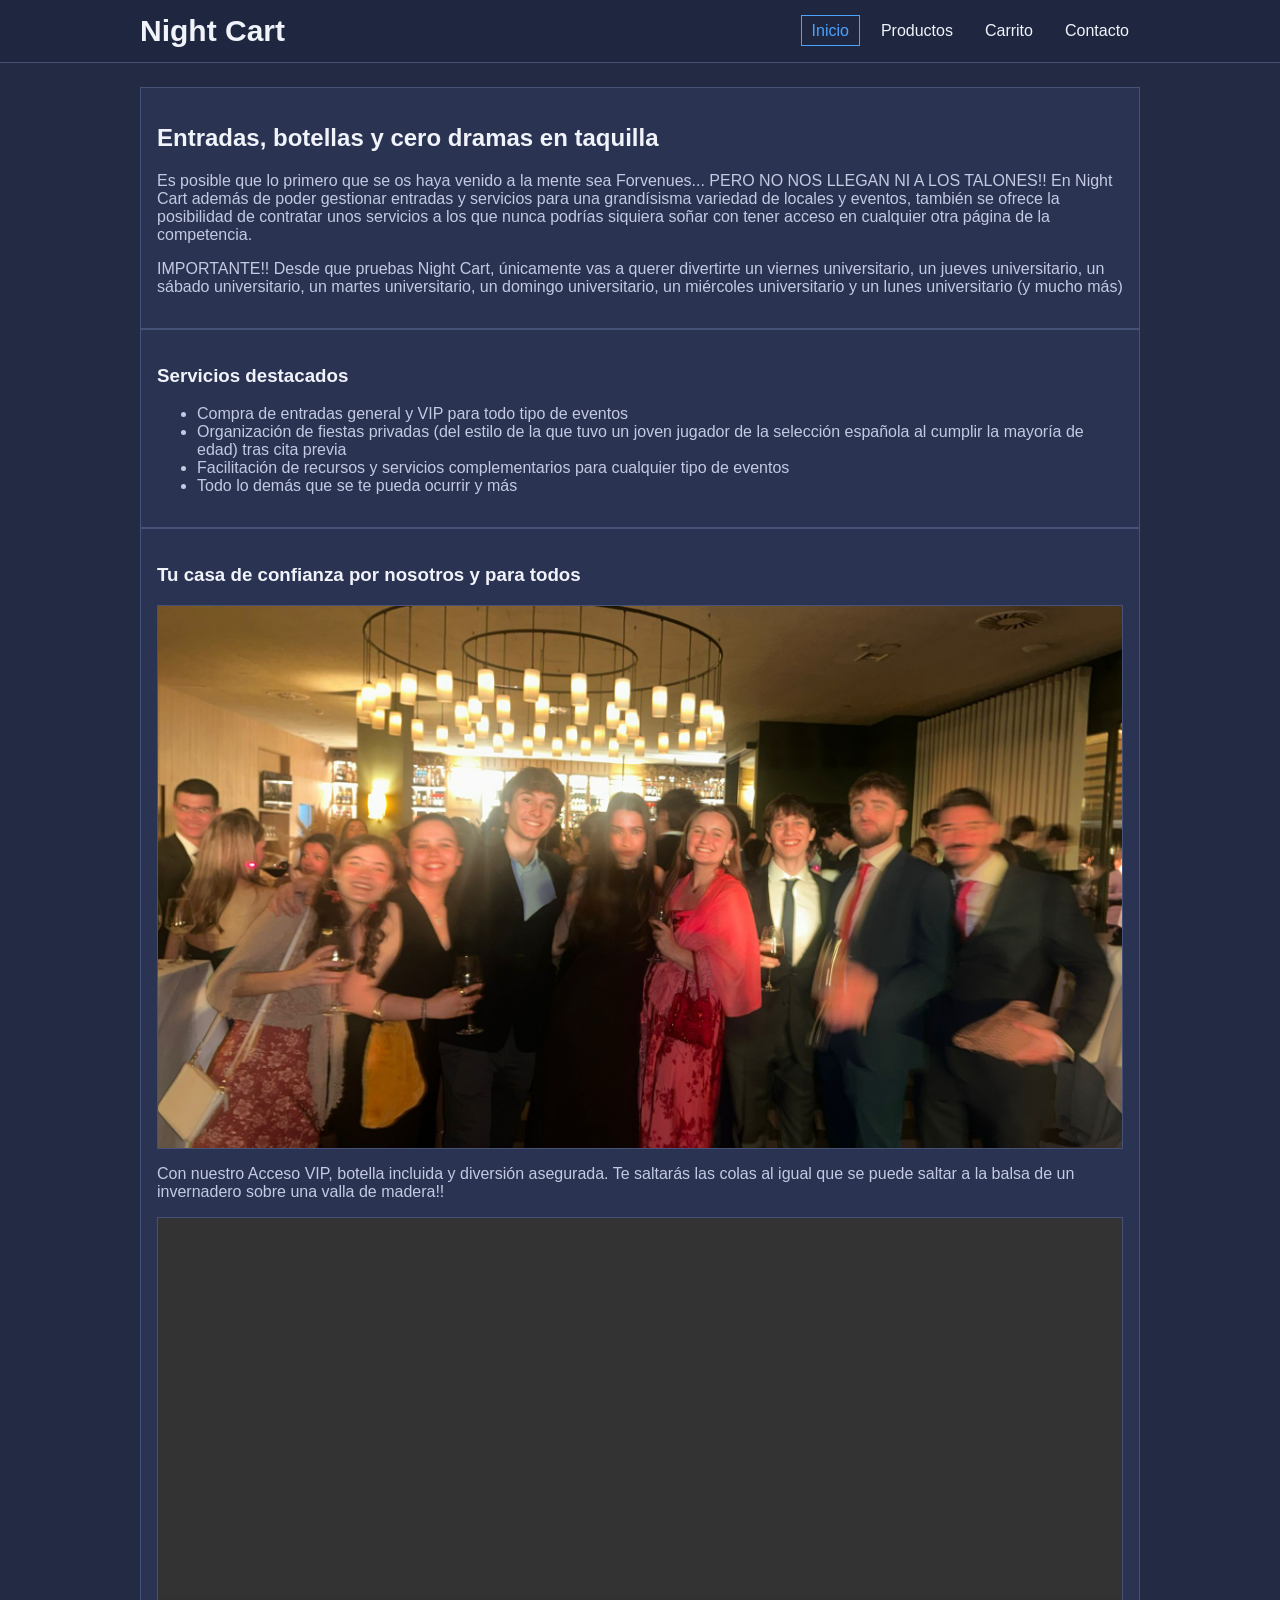
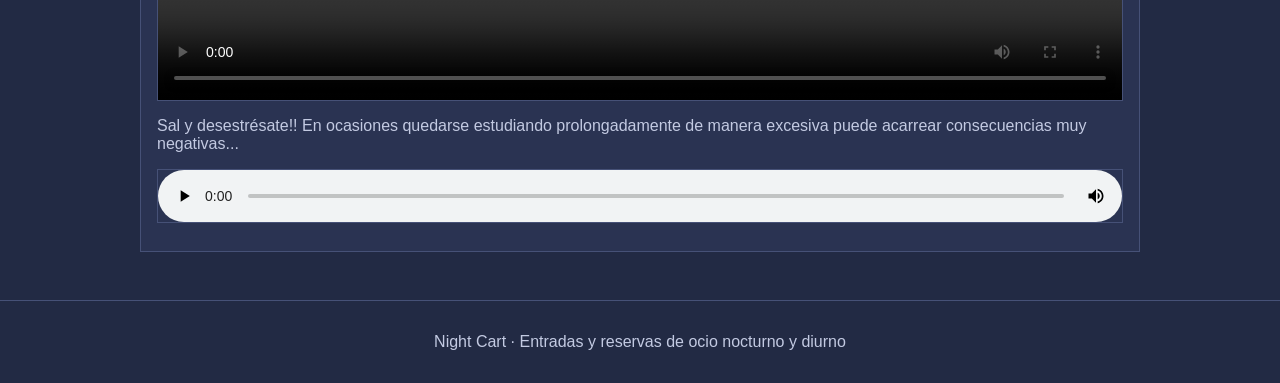
<file: src/main/resources/static/index.html>
<!DOCTYPE html>
<html lang="es">
<head>
  <meta charset="UTF-8" />
  <meta name="viewport" content="width=device-width, initial-scale=1.0" />
  <meta name="description" content="Night Cart: entradas de discoteca y reservas de botellas en España." />
  <title>Night Cart | Inicio</title>
  <link rel="stylesheet" href="styles.css" />
</head>
<body>
  <header class="site-header">
    <div class="container nav-wrap">
      <h1>Night Cart</h1>
      <nav aria-label="Navegación principal">
        <ul class="nav-list">
          <li><a href="index.html" class="active">Inicio</a></li>
          <li><a href="productos.html">Productos</a></li>
          <li><a href="carrito.html">Carrito</a></li>
          <li><a href="contacto.html">Contacto</a></li>
        </ul>
      </nav>
    </div>
  </header>

  <main class="container">
    <section class="hero">
      <h2>Entradas, botellas y cero dramas en taquilla</h2>
      <p>
        Es posible que lo primero que se os haya venido a la mente sea Forvenues... PERO  NO NOS LLEGAN NI A LOS TALONES!! En Night Cart además de poder gestionar entradas y servicios para una grandísisma variedad de locales y eventos, también se ofrece la posibilidad de contratar unos servicios a los que nunca podrías siquiera soñar con tener acceso en cualquier otra página de la competencia.
      </p>
      <p>
        IMPORTANTE!! Desde que pruebas Night Cart, únicamente vas a querer divertirte un viernes universitario, un jueves universitario, un sábado universitario, un martes universitario, un domingo universitario, un miércoles universitario y un lunes universitario (y mucho más)
      </p>
    </section>

    <section class="card">
      <h3>Servicios destacados</h3>
      <ul>
        <li>Compra de entradas general y VIP para todo tipo de eventos</li>
        <li>Organización de fiestas privadas (del estilo de la que tuvo un joven jugador de la selección española al cumplir la mayoría de edad) tras cita previa</li>
        <li>Facilitación de recursos y servicios complementarios para cualquier tipo de eventos</li>
        <li>Todo lo demás que se te pueda ocurrir y más</li>
      </ul>
    </section>

    <section class="card media-section">
      <h3>Tu casa de confianza por nosotros y para todos</h3>
      <img src="assets/media/imagen-destacada.jpeg" alt="Entrada VIP y botella en una cabina de DJ" />
      <p>Con nuestro Acceso VIP, botella incluida y diversión asegurada. Te saltarás las colas al igual que se puede saltar a la balsa de un invernadero sobre una valla de madera!!</p>

      <video controls>
        <source src="assets/media/video-correcaminos.mp4" type="video/mp4" />
        Tu navegador no soporta video o falta el archivo.
      </video>

      <p> Sal y desestrésate!! En ocasiones quedarse estudiando prolongadamente de manera excesiva puede acarrear consecuencias muy negativas...</p>

      <audio controls>
        <source src="assets/media/audio-miniboom.ogg" type="audio/ogg" />
        Tu navegador no soporta audio o falta el archivo.
      </audio>
    </section>
  </main>

  <footer class="site-footer">
    <div class="container">
      <p>Night Cart · Entradas y reservas de ocio nocturno y diurno</p>
    </div>
  </footer>
</body>
</html>
</file>
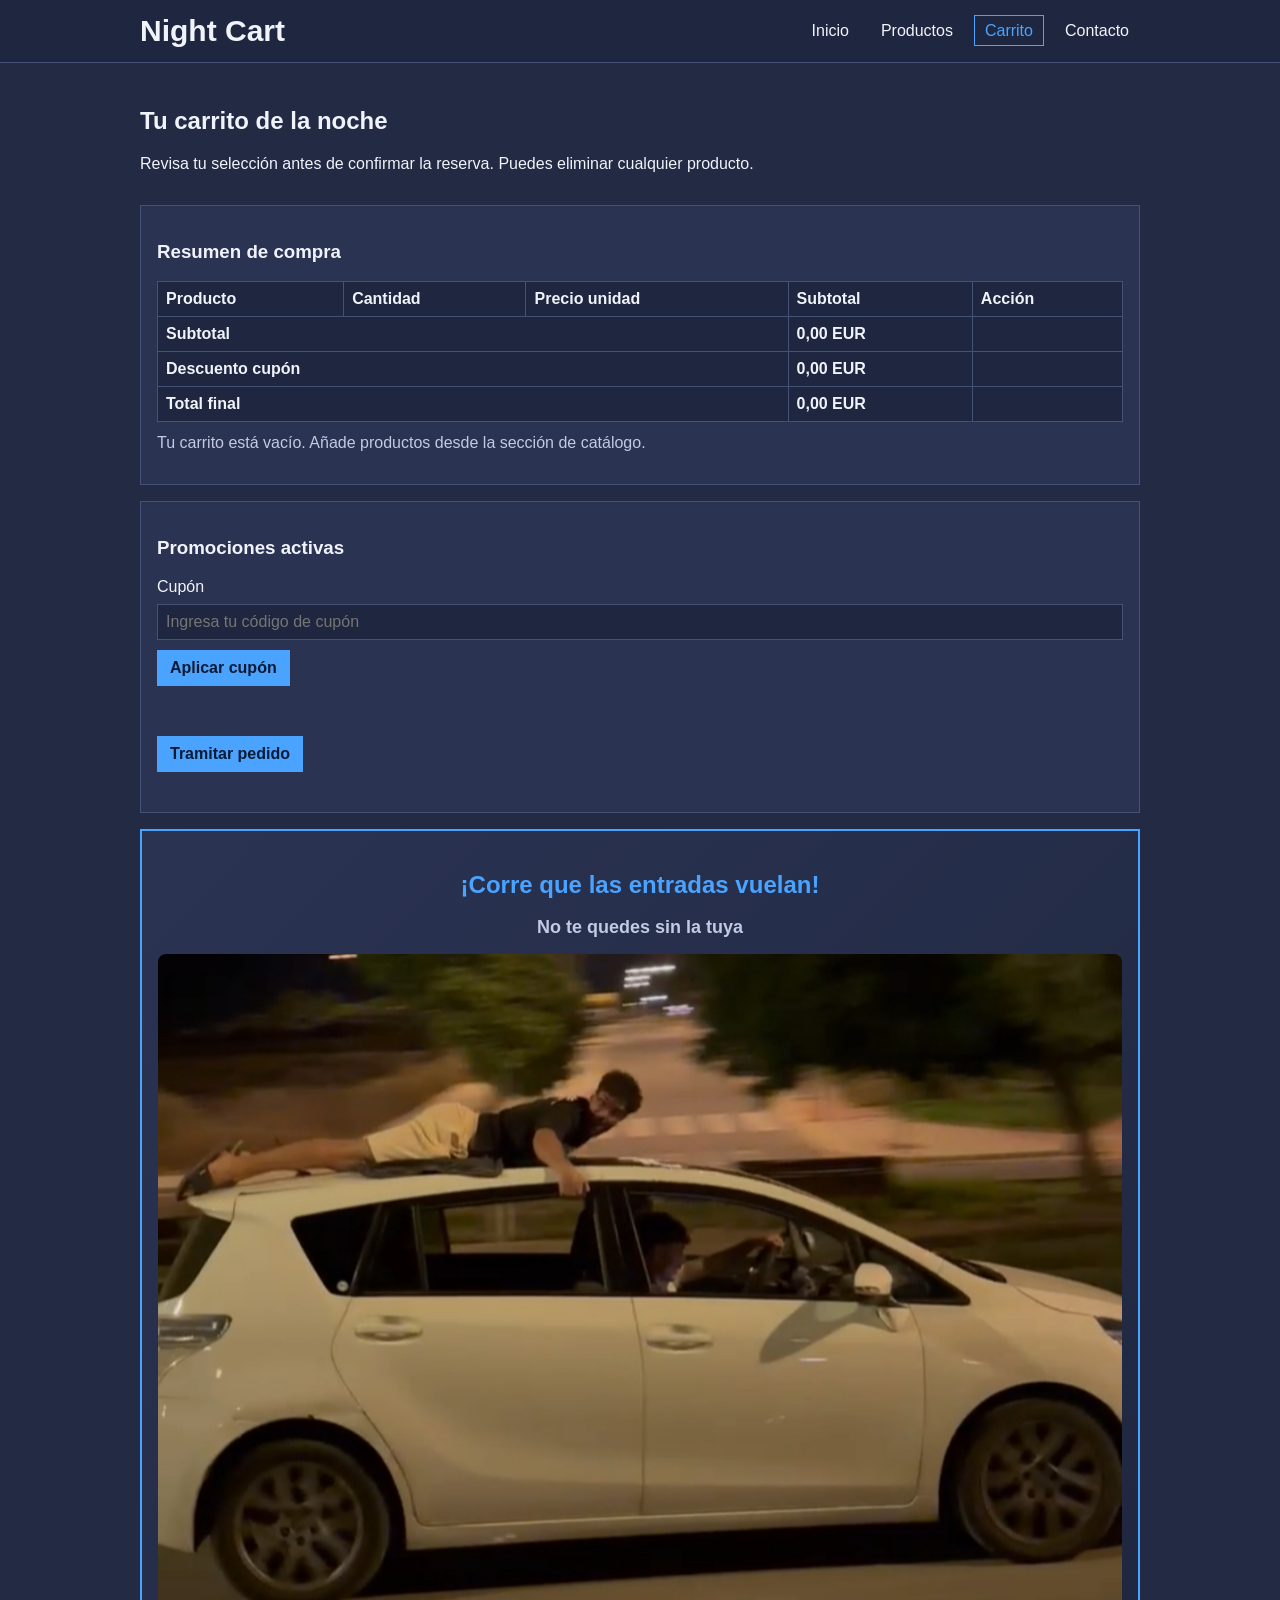
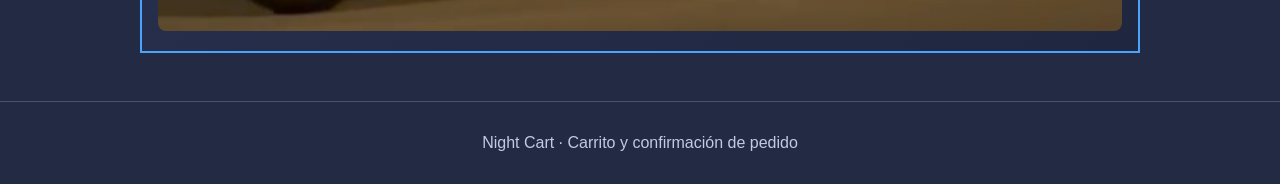
<file: src/main/resources/static/carrito.html>
<!DOCTYPE html>
<html lang="es">
<head>
  <meta charset="UTF-8" />
  <meta name="viewport" content="width=device-width, initial-scale=1.0" />
  <meta name="description" content="Carrito de compra de Night Cart." />
  <title>Night Cart | Carrito</title>
  <link rel="stylesheet" href="styles.css" />
</head>
<body>
  <header class="site-header">
    <div class="container nav-wrap">
      <h1>Night Cart</h1>
      <nav aria-label="Navegación principal">
        <ul class="nav-list">
          <li><a href="index.html">Inicio</a></li>
          <li><a href="productos.html">Productos</a></li>
          <li><a href="carrito.html" class="active">Carrito</a></li>
          <li><a href="contacto.html">Contacto</a></li>
        </ul>
      </nav>
    </div>
  </header>

  <main class="container page-main">
    <section>
      <h2>Tu carrito de la noche</h2>
      <p>Revisa tu selección antes de confirmar la reserva. Puedes eliminar cualquier producto.</p>
    </section>

    <section class="card table-wrap">
      <h3>Resumen de compra</h3>
      <table>
        <thead>
          <tr>
            <th>Producto</th>
            <th>Cantidad</th>
            <th>Precio unidad</th>
            <th>Subtotal</th>
            <th>Acción</th>
          </tr>
        </thead>
        <tbody id="carritoLineas"></tbody>
        <tfoot>
          <tr>
            <th colspan="3">Subtotal</th>
            <th>0,00 EUR</th>
            <th></th>
          </tr>
          <tr>
            <th colspan="3">Descuento cupón</th>
            <th>0,00 EUR</th>
            <th></th>
          </tr>
          <tr>
            <th colspan="3">Total final</th>
            <th>0,00 EUR</th>
            <th></th>
          </tr>
        </tfoot>
      </table>
      <p class="empty-message" id="carritoVacio">Tu carrito está vacío. Añade productos desde la sección de catálogo.</p>
    </section>

    <section class="card">
      <h3>Promociones activas</h3>
      <form id="cuponForm">
        <div class="form-grid">
          <label for="cupon">Cupón</label>
          <input id="cupon" name="cupon" type="text" placeholder="Ingresa tu código de cupón" />
        </div>
        <button type="button" class="btn" id="aplicarCuponBtn">Aplicar cupón</button>
        <p class="cart-feedback" id="cuponFeedback"></p>
      </form>

      <div class="pedido-actions">
        <button type="button" class="btn" id="tramitarPedidoBtn">Tramitar pedido</button>
        <p class="cart-feedback" id="pedidoFeedback"></p>
      </div>
    </section>

    <section class="card promo-section">
      <h3>¡Corre que las entradas vuelan!</h3>
      <p class="promo-text">No te quedes sin la tuya</p>
      <img src="assets/media/imagen-coche.jpeg" alt="Promoción de entradas limitadas" class="promo-image" />
    </section>
  </main>

  <footer class="site-footer">
    <div class="container">
      <p>Night Cart · Carrito y confirmación de pedido</p>
    </div>
  </footer>

  <script src="js/carrito.js"></script>
</body>
</html>
</file>
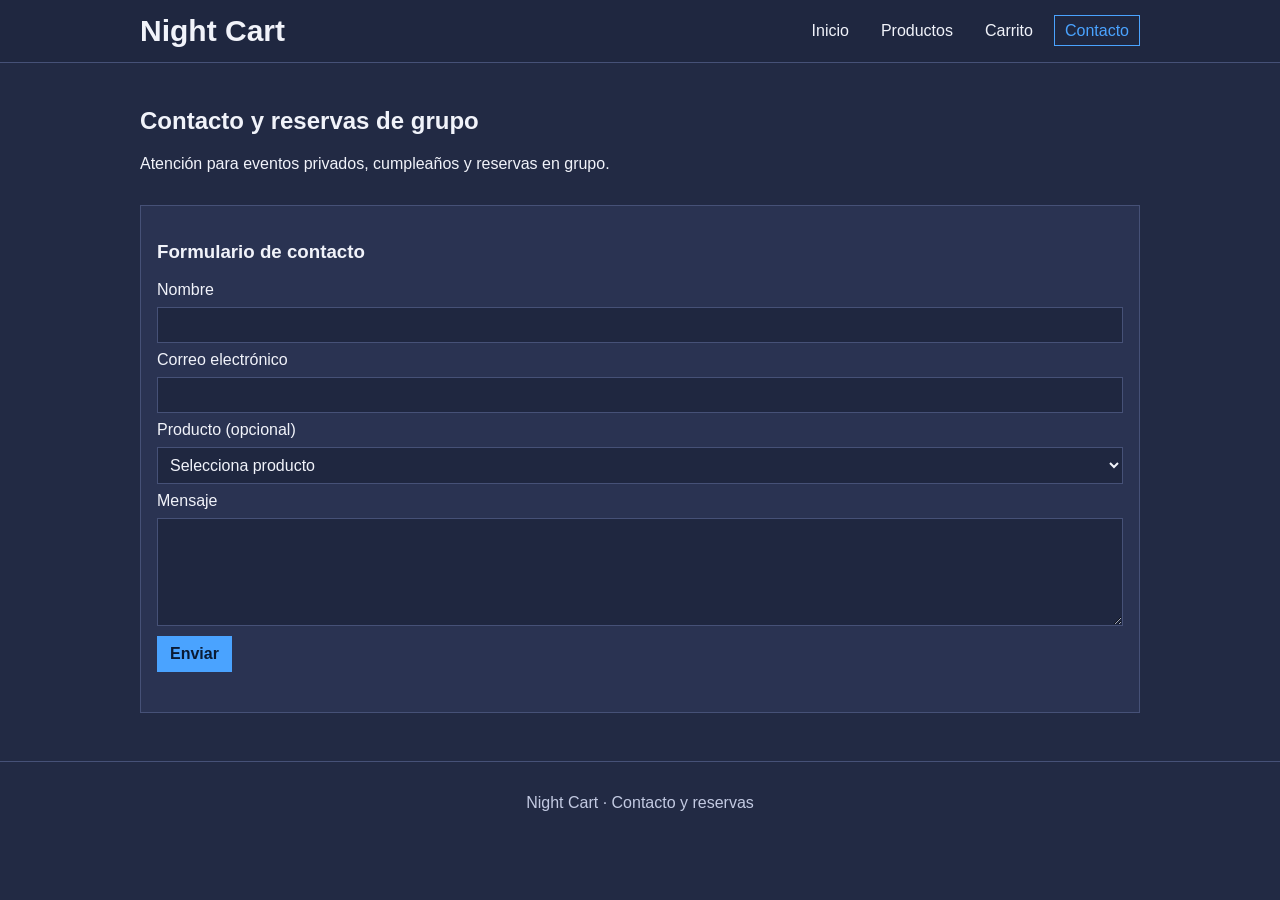
<file: src/main/resources/static/contacto.html>
<!DOCTYPE html>
<html lang="es">
<head>
  <meta charset="UTF-8" />
  <meta name="viewport" content="width=device-width, initial-scale=1.0" />
  <meta name="description" content="Formulario de contacto de Night Cart." />
  <title>Night Cart | Contacto</title>
  <link rel="stylesheet" href="styles.css" />
</head>
<body>
  <header class="site-header">
    <div class="container nav-wrap">
      <h1>Night Cart</h1>
      <nav aria-label="Navegación principal">
        <ul class="nav-list">
          <li><a href="index.html">Inicio</a></li>
          <li><a href="productos.html">Productos</a></li>
          <li><a href="carrito.html">Carrito</a></li>
          <li><a href="contacto.html" class="active">Contacto</a></li>
        </ul>
      </nav>
    </div>
  </header>

  <main class="container page-main">
    <section>
      <h2>Contacto y reservas de grupo</h2>
      <p>Atención para eventos privados, cumpleaños y reservas en grupo.</p>
    </section>

    <section class="card">
      <h3>Formulario de contacto</h3>
      <form id="contactoForm">
        <div class="form-grid">
          <label for="nombre">Nombre</label>
          <input id="nombre" name="nombre" type="text" required />

          <label for="email">Correo electrónico</label>
          <input id="email" name="email" type="email" required />

          <label for="producto">Producto (opcional)</label>
          <select id="producto" name="producto">
            <option value="">Selecciona producto</option>
            <option value="azucar-salsa">Salsa al Ritmo del famosísimo y mundialmente conocido Perro Español</option>
            <option value="maracas-hawaianos">Pack Maracas Tropical + Macarena Trajeados</option>
            <option value="coconut-bonocopas">Batalla FMS by JD</option>
            <option value="kharma-olivo">Kharma Private Experience</option>
            <option value="code-vip-ibuprofeno">Mesa Techno + Kit Bienestar</option>
            <option value="barcelo-reservado">Reggaeton Classics</option>
            <option value="jowke-show">Pool Party</option>
          </select>

          <label for="mensaje">Mensaje</label>
          <textarea id="mensaje" name="mensaje" rows="5" required></textarea>
        </div>
        <button type="submit" class="btn">Enviar</button>
        <p id="contactoFeedback" class="cart-feedback" role="status" aria-live="polite"></p>
      </form>
    </section>
  </main>

  <footer class="site-footer">
    <div class="container">
      <p>Night Cart · Contacto y reservas</p>
    </div>
  </footer>

  <script src="js/contacto.js"></script>
</body>
</html>
</file>
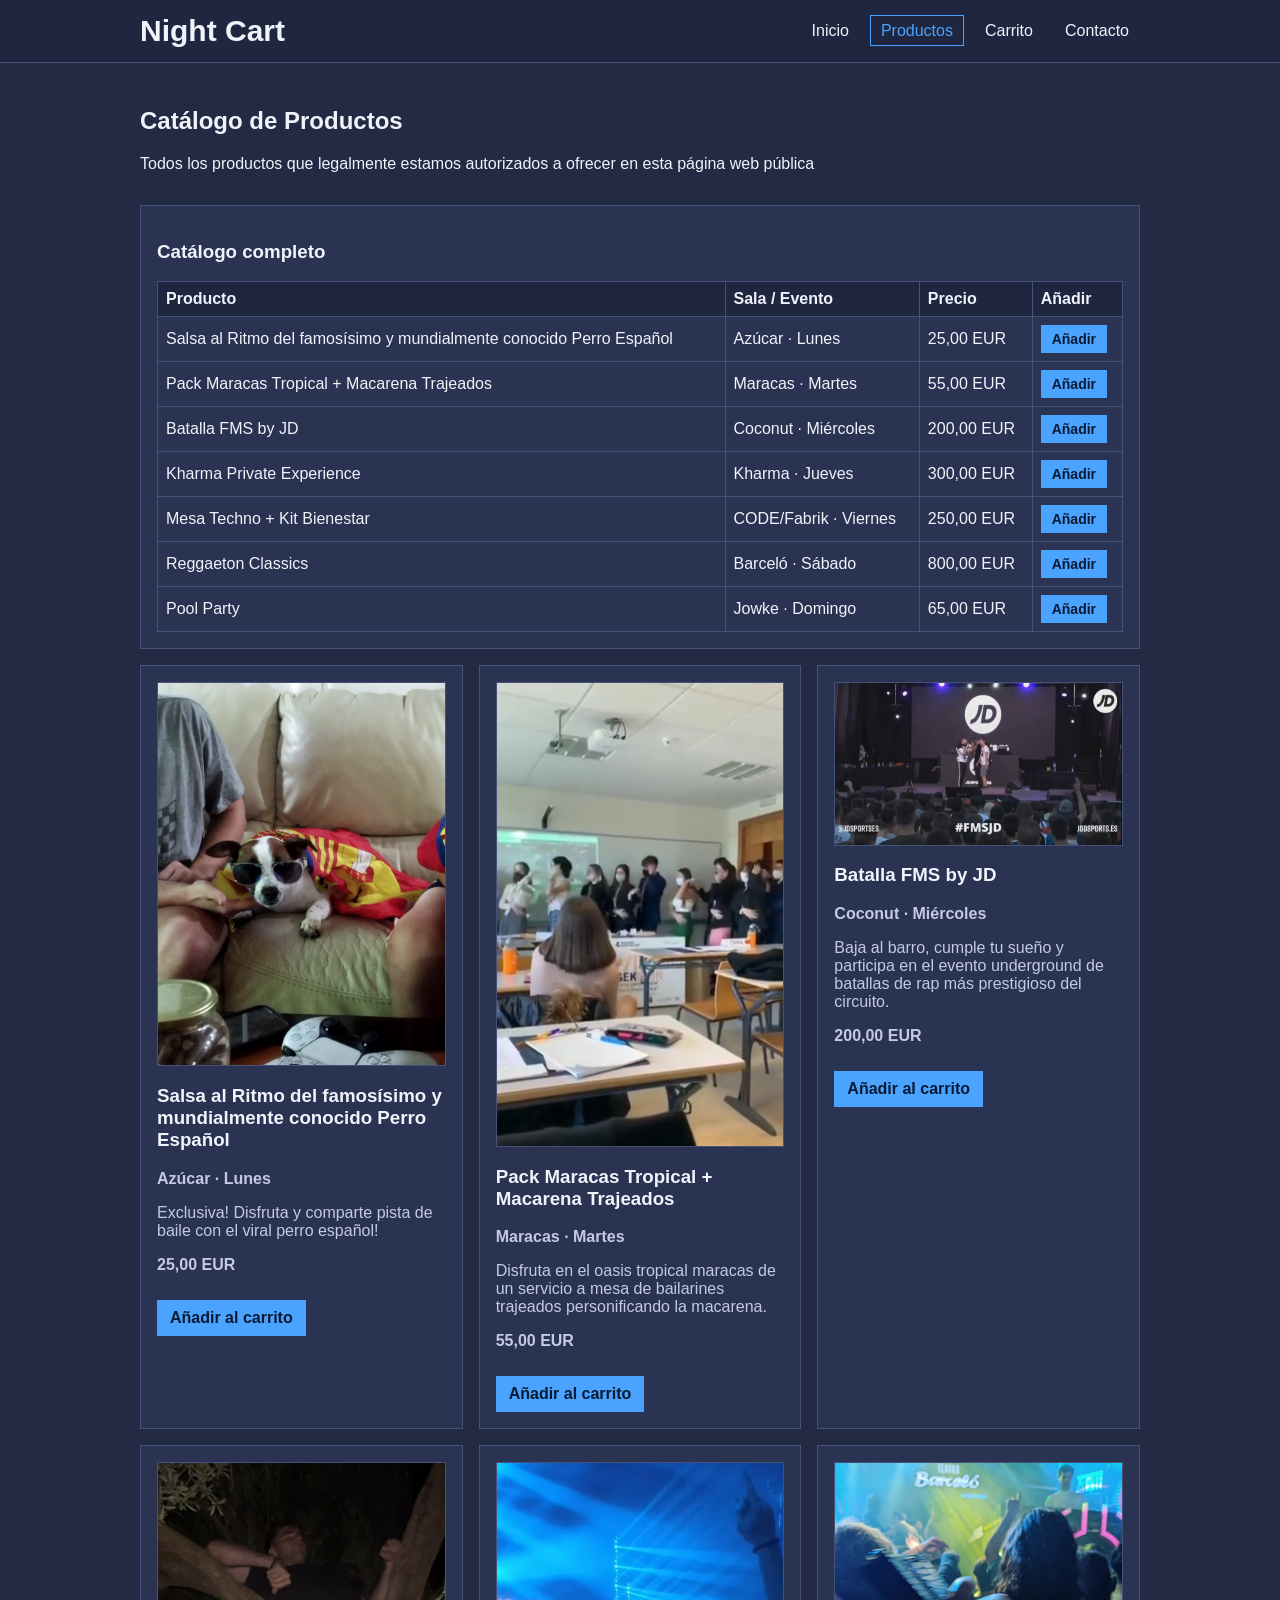
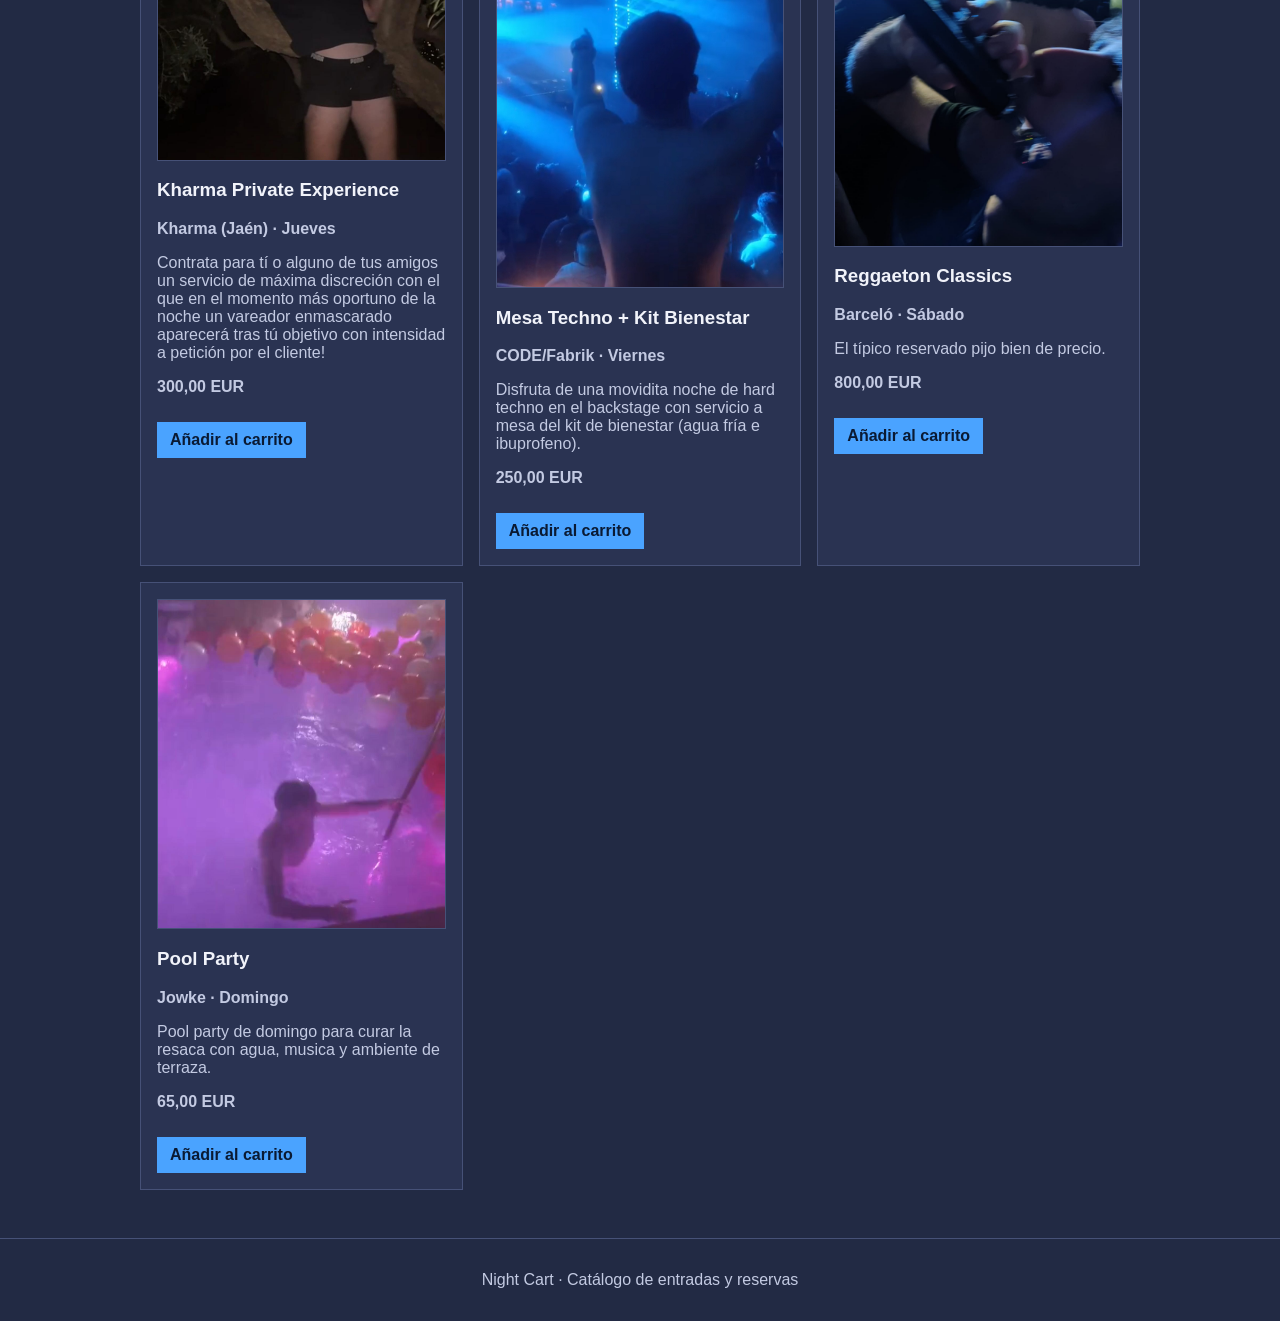
<file: src/main/resources/static/productos.html>
<!DOCTYPE html>
<html lang="es">
<head>
  <meta charset="UTF-8" />
  <meta name="viewport" content="width=device-width, initial-scale=1.0" />
  <meta name="description" content="Catálogo de entradas, reservados y extras de Night Cart." />
  <title>Night Cart | Productos</title>
  <link rel="stylesheet" href="styles.css" />
</head>
<body>
  <header class="site-header">
    <div class="container nav-wrap">
      <h1>Night Cart</h1>
      <nav aria-label="Navegación principal">
        <ul class="nav-list">
          <li><a href="index.html">Inicio</a></li>
          <li><a href="productos.html" class="active">Productos</a></li>
          <li><a href="carrito.html">Carrito</a></li>
          <li><a href="contacto.html">Contacto</a></li>
        </ul>
      </nav>
    </div>
  </header>

  <main class="container page-main">
    <section>
      <h2>Catálogo de Productos</h2>
      <p>Todos los productos que legalmente estamos autorizados a ofrecer en esta página web pública</p>
    </section>

    <section class="card table-wrap">
      <h3>Catálogo completo</h3>
      <table>
        <thead>
          <tr>
            <th>Producto</th>
            <th>Sala / Evento</th>
            <th>Precio</th>
            <th>Añadir</th>
          </tr>
        </thead>
        <tbody>
          <tr>
            <td>Salsa al Ritmo del famosísimo y mundialmente conocido Perro Español</td>
            <td>Azúcar · Lunes</td>
            <td>25,00 EUR</td>
            <td><button type="button" class="btn btn-small">Añadir</button></td>
          </tr>
          <tr>
            <td>Pack Maracas Tropical + Macarena Trajeados</td>
            <td>Maracas · Martes</td>
            <td>55,00 EUR</td>
            <td><button type="button" class="btn btn-small">Añadir</button></td>
          </tr>
          <tr>
            <td>Batalla FMS by JD</td>
            <td>Coconut · Miércoles</td>
            <td>200,00 EUR</td>
            <td><button type="button" class="btn btn-small">Añadir</button></td>
          </tr>
          <tr>
            <td>Kharma Private Experience</td>
            <td>Kharma · Jueves</td>
            <td>300,00 EUR</td>
            <td><button type="button" class="btn btn-small">Añadir</button></td>
          </tr>
          <tr>
            <td>Mesa Techno + Kit Bienestar</td>
            <td>CODE/Fabrik · Viernes</td>
            <td>250,00 EUR</td>
            <td><button type="button" class="btn btn-small">Añadir</button></td>
          </tr>
          <tr>
            <td>Reggaeton Classics</td>
            <td>Barceló · Sábado</td>
            <td>800,00 EUR</td>
            <td><button type="button" class="btn btn-small">Añadir</button></td>
          </tr>
          <tr>
            <td>Pool Party</td>
            <td>Jowke · Domingo</td>
            <td>65,00 EUR</td>
            <td><button type="button" class="btn btn-small">Añadir</button></td>
          </tr>
        </tbody>
      </table>
    </section>

    <section class="product-grid">
      <article class="card product-card">
        <img src="assets/media/imagen-azucar.jpeg" alt="Salsa al Ritmo del famosísimo y mundialmente conocido Perro Español" />
        <h3>Salsa al Ritmo del famosísimo y mundialmente conocido Perro Español</h3>
        <p><strong>Azúcar · Lunes</strong></p>
        <p>Exclusiva! Disfruta y comparte pista de baile con el viral perro español!</p>
        <p><strong>25,00 EUR</strong></p>
        <button type="button" class="btn">Añadir al carrito</button>
      </article>

      <article class="card product-card">
        <img src="assets/media/imagen-maracas.jpeg" alt="Pack Maracas Tropical + Macarena Trajeados" />
        <h3>Pack Maracas Tropical + Macarena Trajeados</h3>
        <p><strong>Maracas · Martes</strong></p>
        <p>Disfruta en el oasis tropical maracas de un servicio a mesa de bailarines trajeados personificando la macarena.</p>
        <p><strong>55,00 EUR</strong></p>
        <button type="button" class="btn">Añadir al carrito</button>
      </article>

      <article class="card product-card">
        <img src="assets/media/imagen-coconut.jpeg" alt="Batalla FMS by JD" />
        <h3>Batalla FMS by JD</h3>
        <p><strong>Coconut · Miércoles</strong></p>
        <p>Baja al barro, cumple tu sueño y participa en el evento underground de batallas de rap más prestigioso del circuito.</p>
        <p><strong>200,00 EUR</strong></p>
        <button type="button" class="btn">Añadir al carrito</button>
      </article>

      <article class="card product-card">
        <img src="assets/media/imagen-kharma.jpeg" alt="Kharma Private Experience" />
        <h3>Kharma Private Experience</h3>
        <p><strong>Kharma (Jaén) · Jueves</strong></p>
        <p>Contrata para tí o alguno de tus amigos un servicio de máxima discreción con el que en el momento más oportuno de la noche un vareador enmascarado aparecerá tras tú objetivo con intensidad a petición por el cliente!</p>
        <p><strong>300,00 EUR</strong></p>
        <button type="button" class="btn">Añadir al carrito</button>
      </article>

      <article class="card product-card">
        <img src="assets/media/imagen-fabrik.jpeg" alt="Mesa Techno + Kit Bienestar" />
        <h3>Mesa Techno + Kit Bienestar</h3>
        <p><strong>CODE/Fabrik · Viernes</strong></p>
        <p>Disfruta de una movidita noche de hard techno en el backstage con servicio a mesa del kit de bienestar (agua fría e ibuprofeno).</p>
        <p><strong>250,00 EUR</strong></p>
        <button type="button" class="btn">Añadir al carrito</button>
      </article>

      <article class="card product-card">
        <img src="assets/media/imagen-barcelo.jpeg" alt="Reggaeton Classics Premium" />
        <h3>Reggaeton Classics</h3>
        <p><strong>Barceló · Sábado</strong></p>
        <p>El típico reservado pijo bien de precio.</p>
        <p><strong>800,00 EUR</strong></p>
        <button type="button" class="btn">Añadir al carrito</button>
      </article>

      <article class="card product-card">
        <img src="assets/media/imagen-jowke.jpeg" alt="Pool Party" />
        <h3>Pool Party</h3>
        <p><strong>Jowke · Domingo</strong></p>
        <p>Pool party de domingo para curar la resaca con agua, musica y ambiente de terraza.</p>
        <p><strong>65,00 EUR</strong></p>
        <button type="button" class="btn">Añadir al carrito</button>
      </article>
    </section>
  </main>

  <footer class="site-footer">
    <div class="container">
      <p>Night Cart · Catálogo de entradas y reservas</p>
    </div>
  </footer>

  <script src="js/carrito.js"></script>
  <script src="js/productos.js"></script>
</body>
</html>
</file>
<file: src/main/resources/static/styles.css>
:root {
  --bg: #222a44;
  --card: #2a3352;
  --text: #f1f3fa;
  --muted: #c3cae2;
  --line: #465177;
  --accent: #4aa3ff;
}

* {
  box-sizing: border-box;
}

body {
  margin: 0;
  font-family: "Aptos", "Segoe UI", "Roboto", "-apple-system", "BlinkMacSystemFont", sans-serif;
  color: var(--text);
  background-color: var(--bg);
}

.container {
  width: 90%;
  max-width: 1000px;
  margin: 0 auto;
}

.site-header {
  border-bottom: 1px solid var(--line);
  background-color: #1f2740;
}

.nav-wrap {
  display: flex;
  justify-content: space-between;
  align-items: center;
  gap: 12px;
  padding: 14px 0;
}

.nav-wrap h1 {
  margin: 0;
  font-size: 30px;
}

.nav-list {
  margin: 0;
  padding: 0;
  list-style: none;
  display: flex;
  gap: 10px;
}

.nav-list a {
  color: var(--text);
  text-decoration: none;
  padding: 6px 10px;
  border: 1px solid transparent;
}

.nav-list a:hover,
.nav-list a.active {
  border-color: var(--accent);
  color: var(--accent);
}

main {
  padding: 24px 0;
}

.page-main {
  display: grid;
  gap: 16px;
}

.hero,
.card {
  background-color: var(--card);
  border: 1px solid var(--line);
  padding: 16px;
}

.card p,
.card li,
.hero p {
  color: var(--muted);
}

.media-section img,
.product-card img,
video,
audio {
  display: block;
  width: 100%;
  border: 1px solid var(--line);
  margin-bottom: 12px;
}

.table-wrap {
  overflow-x: auto;
}

table {
  width: 100%;
  border-collapse: collapse;
}

th,
td {
  border: 1px solid var(--line);
  padding: 8px;
  text-align: left;
}

thead,
tfoot {
  background-color: #1e2640;
}

.product-grid {
  display: grid;
  gap: 16px;
  grid-template-columns: repeat(3, 1fr);
}

.form-grid {
  display: grid;
  gap: 8px;
}

input,
select,
textarea,
button {
  font: inherit;
}

input,
select,
textarea {
  width: 100%;
  padding: 8px;
  border: 1px solid var(--line);
  background-color: #1f2740;
  color: var(--text);
}

#producto {
  flex: 1;
  min-width: 200px;
  padding: 8px;
  border: 1px solid var(--line);
  background-color: #1f2740;
  color: var(--text);
}

#producto:disabled {
  background-color: #151d2f;
  color: #7a8aa0;
  opacity: 0.6;
  cursor: not-allowed;
}

#producto:not(:disabled) {
  background-color: #1f2740;
  color: var(--text);
}

.btn {
  margin-top: 10px;
  background-color: var(--accent);
  border: 1px solid var(--accent);
  color: #0a1a33;
  font-weight: bold;
  padding: 8px 12px;
  cursor: pointer;
}

.btn-small {
  margin-top: 0;
  padding: 5px 10px;
  font-size: 14px;
}

.cart-feedback {
  margin: 0;
  color: #9bd1ff;
  min-height: 24px;
}

.pedido-actions {
  margin-top: 1rem;
}

.empty-message {
  margin-top: 12px;
  color: var(--muted);
}

.site-footer {
  margin-top: 24px;
  border-top: 1px solid var(--line);
  padding: 16px 0;
  text-align: center;
  color: var(--muted);
}

.promo-section {
  text-align: center;
  background: linear-gradient(135deg, #2a3352 0%, #1f2740 100%);
  border: 2px solid var(--accent);
}

.promo-section h3 {
  color: var(--accent);
  font-size: 24px;
  margin-bottom: 8px;
}

.promo-text {
  color: #f1f3fa;
  font-size: 18px;
  font-weight: bold;
  margin-bottom: 16px;
}

.promo-image {
  max-width: 100%;
  height: auto;
  border-radius: 8px;
}

@media (max-width: 800px) {
  .nav-wrap {
    flex-direction: column;
    align-items: flex-start;
  }

  .nav-list {
    flex-wrap: wrap;
  }

  .product-grid {
    grid-template-columns: 1fr;
  }
}
</file>
